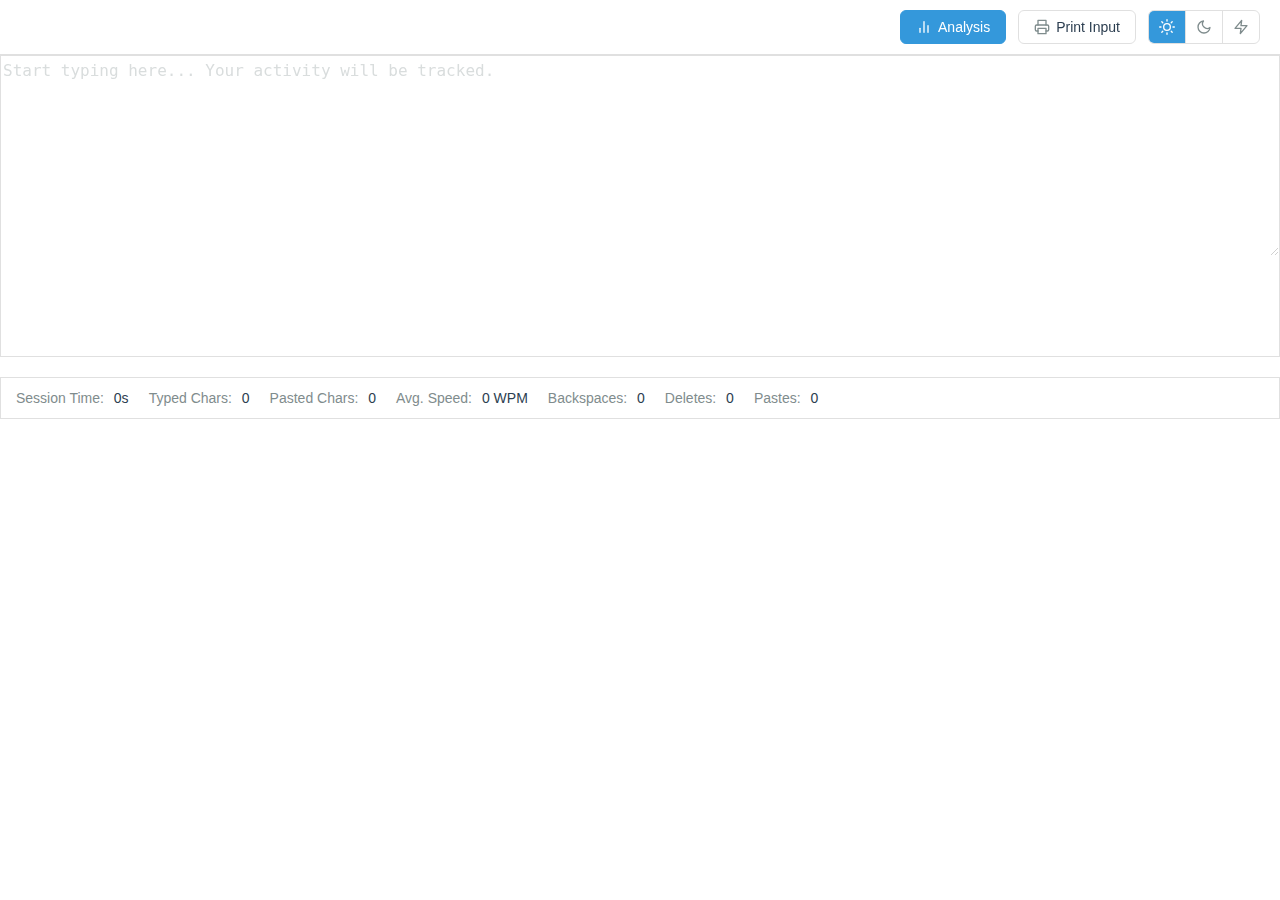
<file: index.html>
<!DOCTYPE html>
<html lang="en">
<head>
    <meta charset="UTF-8">
    <meta name="viewport" content="width=device-width, initial-scale=1.0">
    <title>Student Typing Tracker</title>
    <style>


html, body {
  height: 100%;
  margin: 0;
  padding: 0;
  /* You might want a base font family and color here that themes can override */
  font-family: sans-serif;
  color: #333; /* Default text color for light theme */
  background-color: #f4f4f4; /* Default background for light theme */
  transition: background-color 0.3s ease, color 0.3s ease; /* Smooth theme transition */
}


body.theme-light {
  background-color: #ffffff; /* Or your specific light theme background */
  color: #2c3e50;          /* Or your specific light theme text color */
}


body.theme-dark {
  background-color: #2c3e50; /* Example dark background */
  color: #ecf0f1;          /* Example light text for dark theme */
}

body.theme-dark #jsEditor,
body.theme-dark #highlighted-output-container {
    /* Specific styles for editor/output in dark mode if needed */
    /* e.g., border-color: #555; */
}



body.theme-blue-neon {
  background-color: #0d0d2b; /* Dark blue base */
  color: #00ffcc;          /* Neon cyan text */
}
body.theme-blue-neon #jsEditor,
body.theme-blue-neon #highlighted-output-container {
    /* Specific styles for editor/output in blue-neon mode if needed */
    /* e.g., border: 1px solid #00ffcc; */
    /* caret-color: #00ffcc; */
}

        .highlight-fast-no-mistake { background-color: var(--highlight-yellow-bg); border-bottom: 2px solid var(--color-warning); font-weight: 500;}

.highlight-slow { background-color: var(--highlight-green-bg); opacity: 1; }
.highlight-typed { /* No special style, or a very subtle one if desired */ }
.highlight-anomaly-speed { color: var(--color-error) !important; font-weight: bold; /* border-bottom: 2px dashed var(--color-error); */ } /* Removed border to keep focus on text color */

/* Neon theme specific overrides for better contrast/effect */
body.theme-blue-neon .highlight-pasted { text-shadow: 0 0 3px var(--color-error); }
body.theme-blue-neon .highlight-fast-no-mistake { text-shadow: 0 0 3px var(--color-warning); }
body.theme-blue-neon .highlight-no-mistake { background-color: rgba(var(--color-warning-rgb), 0.2); text-shadow: 0 0 2px var(--color-warning); }
body.theme-blue-neon .highlight-corrected { text-shadow: 0 0 3px var(--color-success); }
body.theme-blue-neon .highlight-slow { opacity: 1; text-shadow: 0 0 2px var(--color-success); }
body.theme-blue-neon .highlight-anomaly-speed { text-shadow: 0 0 5px var(--color-error); }
 

/* In both index.html and dashboard.html <style> sections */
    :root { /* DEFAULT THEME = LIGHT */
    --body-background-color: #f4f6f8; /* Light grey */
    --editor-bg: #ffffff;
    --header-bg: rgba(255, 255, 255, 0.9);
    --text-primary: #2c3e50;   /* Dark blue-grey for text */
    --text-secondary: #7f8c8d; /* Medium grey for secondary text */
    --border-color: #e0e0e0;   /* Light grey border */
    --color-primary-01: #3498db; /* A pleasant blue */
    --color-error: #e74c3c;    /* A clear red */
    --color-warning: #f39c12;  /* A clear orange/yellow */
    --color-success: #2ecc71;  /* A clear green */
    --color-bar-1: rgba(52, 152, 219, 0.7);  /* Primary blue with opacity */
    --color-bar-2: rgba(243, 156, 18, 0.7); /* Warning orange with opacity */
    --color-line-1: rgba(52, 152, 219, 0.8);
    --color-line-2: rgba(231, 76, 60, 0.8); /* Error red with opacity */
    --btn-primary-bg: var(--color-primary-01);
    --btn-primary-text: #ffffff;
    --btn-hover-bg: #2980b9; /* Darker shade of primary blue */

    /* Highlight colors for main.html text */
    --highlight-red-bg: rgba(231, 76, 60, 0.15);
    --highlight-yellow-bg: rgba(243, 156, 18, 0.15);
    --highlight-green-bg: rgba(46, 204, 113, 0.1);
    --color-warning-rgb: 243, 156, 18; /* For rgba in JS if needed */

    /* Modal specific (if different from editor-bg) */
    --modal-content-bg: var(--editor-bg);
    --modal-bg-overlay: rgba(0, 0, 0, 0.5);

    /* SVG icon stroke color */
    --icon-stroke-color: var(--text-secondary);
    --icon-stroke-color-active: var(--text-primary);
}

body.theme-dark {
    --body-background-color: #1a1d24; /* Darker */
    --editor-bg: #232730;      /* Slightly lighter than body */
    --header-bg: rgba(35, 39, 48, 0.85);
    --text-primary: #e0e0e0;   /* Off-white */
    --text-secondary: #909090; /* Lighter grey */
    --border-color: #383c4a;   /* Darker border */
    --color-primary-01: #5dade2; /* Lighter blue for dark mode */
    --color-error: #ff6b6b;
    --color-warning: #ffc078;
    --color-success: #76d7c4;
    --color-bar-1: rgba(93, 173, 226, 0.7);
    --color-bar-2: rgba(255, 192, 120, 0.7);
    --color-line-1: rgba(93, 173, 226, 0.8);
    --color-line-2: rgba(255, 107, 107, 0.8);
    --btn-primary-bg: var(--color-primary-01);
    --btn-primary-text: #1a1d24; /* Dark text on light blue button */
    --btn-hover-bg: #4a90e2; /* Slightly different hover */

    --highlight-red-bg: rgba(255, 107, 107, 0.2);
    --highlight-yellow-bg: rgba(255, 192, 120, 0.2);
    --highlight-green-bg: rgba(118, 215, 196, 0.15);
    --color-warning-rgb: 255, 192, 120;

    --modal-content-bg: var(--editor-bg);
    --modal-bg-overlay: rgba(0, 0, 0, 0.7);

    --icon-stroke-color: var(--text-secondary);
    --icon-stroke-color-active: var(--text-primary);
}

body.theme-blue-neon {
    --body-background-color: #0a0a23;
    --editor-bg: #00001a;
    --header-bg: rgba(10, 10, 40, 0.9);
    --text-primary: #00e5ff;      /* Bright Neon Cyan */
    --text-secondary: #00aacc;    /* Dimmer Neon Cyan */
    --border-color: #0077ff;      /* Neon Blue Border */
    --color-primary-01: #00e5ff;  /* Neon Cyan as primary accent */
    --color-error: #ff3366;      /* Neon Pink/Red */
    --color-warning: #ffff66;    /* Neon Yellow */
    --color-success: #66ff66;    /* Neon Green */
    --color-bar-1: rgba(0, 229, 255, 0.7);
    --color-bar-2: rgba(255, 255, 102, 0.7);
    --color-line-1: rgba(0, 229, 255, 0.8);
    --color-line-2: rgba(255, 51, 102, 0.8);
    --btn-primary-bg: var(--color-primary-01);
    --btn-primary-text: #0a0a23; /* Dark text on bright button */
    --btn-hover-bg: #00c4dd;

    --highlight-red-bg: rgba(255, 51, 102, 0.3);
    --highlight-yellow-bg: rgba(255, 255, 102, 0.3);
    --highlight-green-bg: rgba(102, 255, 102, 0.2);
    --color-warning-rgb: 255, 255, 102;

    --modal-content-bg: var(--editor-bg);
    --modal-bg-overlay: rgba(0, 10, 40, 0.8);

    --icon-stroke-color: var(--text-secondary);
    --icon-stroke-color-active: var(--text-primary);
     font-family: 'VT323', monospace; /* Apply to whole body for neon */
}

/* Update icon colors */
.btn svg, .theme-controls .theme-btn svg, .theme-controls-dashboard .theme-btn-dashboard svg {
    stroke: var(--icon-stroke-color); /* Use CSS variable for stroke */
}
.btn:hover svg, .theme-btn:hover svg, .theme-btn-dashboard:hover svg {
    stroke: var(--btn-primary-text); /* Or a specific hover icon color */
}
.theme-btn.active-theme svg, .theme-btn-dashboard.active-theme svg {
    stroke: var(--btn-primary-text) !important; /* Ensure active icon matches text */
}

/* Ensure calendar picker icon inverts on dark/neon themes for date inputs */
body.theme-dark .filters-container input[type="date"]::-webkit-calendar-picker-indicator,
body.theme-blue-neon .filters-container input[type="date"]::-webkit-calendar-picker-indicator {
    filter: invert(1);
}
body.theme-light .filters-container input[type="date"]::-webkit-calendar-picker-indicator {
    filter: none; /* Explicitly reset for light theme */
}

/* Text input placeholder color */
textarea::placeholder { color: var(--text-secondary); opacity: 1; }
#jsEditor { opacity: 1; /* Remove the 0.3 opacity from jsEditor */ }

/* General chart text color (Chart.js often needs direct config, but this helps some elements) */
.chart-container text, .chart-container .tick text { /* SVG text elements */
    fill: var(--text-secondary) !important;
}
.chart-container .chartjs-legend-title, .chart-container .chartjs-axis-title { /* Chart.js specific classes if they exist */
    color: var(--text-secondary) !important;
}
body.theme-blue-neon .dashboard-header h1,
body.theme-blue-neon .metric-card h3,
body.theme-blue-neon .metric-card .value,
body.theme-blue-neon .daily-insight-card h4 {
    text-shadow: 0 0 3px var(--color-primary-01), 0 0 5px var(--color-primary-01);
}

        .header {
            padding: 10px 20px;
            display: flex;
            justify-content: space-between;
            align-items: center;
            border-bottom: 1px solid var(--border-color);
            background-color: var(--header-bg);
            backdrop-filter: blur(8px);
            position: sticky;
            top: 0;
            z-index: 1000; /* Header above content but below modal */
        }

        .logo span { font-size: 1.5em; font-weight: bold; color: var(--color-primary-01); }

        
        .actions-group { display: flex; align-items: center; gap: 12px; }

        /* Button Styling (inspired by hamburger-dropdown example) */
        .btn {
            padding: 8px 15px; /* Consistent padding */
            font-size: 14px; /* Match label font-size */
            font-weight: 500; /* Match label font-weight */
            border: 1px solid var(--border-color);
            border-radius: 6px; /* Slightly more rounded */
            background-color: var(--editor-bg);
            color: var(--text-primary);
            cursor: pointer;
            display: flex;
            align-items: center;
            gap: 6px;
            white-space: nowrap;
            transition: all var(--transition-fast);
        }
        .btn:hover:not(:disabled) {
            background-color: var(--btn-hover-bg);
            color: var(--btn-primary-text);
            transform: translateY(-1px);
            box-shadow: 0 2px 4px rgba(0,0,0,0.1);
        }
        .btn:disabled {
            opacity: 0.6;
            cursor: not-allowed;
            background-color: var(--editor-bg);
            color: var(--text-secondary);
        }
        .btn-primary {
            background-color: var(--btn-primary-bg);
            color: var(--btn-primary-text);
            border-color: var(--btn-primary-bg);
        }
        .btn-primary:hover:not(:disabled) {
            background-color: var(--btn-hover-bg); /* Using btn-hover-bg for consistency */
            border-color: var(--btn-hover-bg);
        }
        .theme-blue-neon .btn { text-shadow: 0 0 2px var(--text-primary); }
        .btn svg { width: 16px; height: 16px; }

        /* Theme Controls (Specific Button Group) */
        .theme-controls {
            display: flex;
            border: 1px solid var(--border-color);
            border-radius: 6px;
            overflow: hidden; /* Clip inner borders */
        }
        .theme-controls .theme-btn {
            padding: 8px 10px !important; /* Override general .btn padding for smaller icon buttons */
            border: none !important; /* Remove individual borders */
            border-right: 1px solid var(--border-color) !important; /* Separator */
            border-radius: 0 !important; /* Square off internal buttons */
            background-color: transparent; /* Group has bg if needed, buttons transparent */
            color: var(--text-secondary); /* Default to secondary color */
        }
        .theme-controls .theme-btn:last-child { border-right: none !important; }
        .theme-controls .theme-btn:hover { background-color: var(--btn-hover-bg) !important; color: var(--btn-primary-text) !important; transform: none; box-shadow: none;}
        .theme-controls .theme-btn.active-theme { background-color: var(--btn-primary-bg) !important; color: var(--btn-primary-text) !important; }
        .theme-controls .theme-btn svg { stroke: currentColor; width: 16px; height: 16px; }

        .main-content {
            flex-grow: 1;
            display: flex;
            flex-direction: column;
            gap: 20px; /* Increased gap */
        }

        .input-area {
            display: flex;
            flex-direction: column;
            gap: 0;
            flex-grow: 1;
            min-height: 300px;
            border: 1px solid var(--border-color); /* Outer border for the whole input-area */
            overflow: hidden; /* Clip children if needed */
            background-color: var(--editor-bg); /* Background for the area */
        }

        #jsEditor {
            width: 100%;
            min-height: 200px;
            flex-grow: 1;

            font-size: 16px;
            line-height: 1.6;
            border: none; /* Remove individual border, parent has it */
            /* border-bottom: 1px dashed var(--border-color); */ /* Optional separator */
            background-color: transparent; /* Inherit from parent .input-area */
            color: var(--text-primary);
            resize: vertical;
            box-sizing: border-box;
        }
        #jsEditor:focus { outline: none; /* Parent focus can be handled if desired */ }

        #highlighted-output-container {
             /* border-top: 1px dashed var(--border-color); */ /* Separator from textarea */
             background-color: transparent; /* Inherit from parent .input-area */
             min-height: 100px;
             max-height: 400px;
             overflow-y: auto;
             font-size: 16px;
             line-height: 1.6;
             /* display: none; */
             white-space: pre-wrap;
             word-break: break-all;
             box-sizing: border-box;
             color: var(--text-secondary); /* Slightly dimmer for contrast with typed text */
        }
        .theme-blue-neon #highlighted-output-container { color: var(--text-secondary); }


        .highlight-fast-no-mistake { background-color: var(--highlight-yellow-bg); border-bottom: 2px solid var(--color-warning);}
        .highlight-corrected-slow { background-color: var(--highlight-green-bg); }
        .theme-blue-neon .highlight-pasted { text-shadow: 0 0 3px var(--color-error); }
        .theme-blue-neon .highlight-fast-no-mistake { text-shadow: 0 0 3px var(--color-warning); }
        .theme-blue-neon .highlight-corrected-slow { text-shadow: 0 0 3px var(--color-success); }

        .stats-bar {
            padding: 12px 15px; /* Consistent padding */
            background-color: var(--editor-bg);
            border: 1px solid var(--border-color);
            font-size: 14px; /* Match label font-size */
            display: flex;
            flex-wrap: wrap;
            gap: 8px 20px; /* Row gap, column gap */
            color: var(--text-secondary);
        }
        .stats-bar div { flex-shrink: 0; }
        .stats-bar span { font-weight: 500; color: var(--text-primary); margin-left: 6px; }
        .theme-blue-neon .stats-bar span { text-shadow: 0 0 2px var(--text-primary); }

        /* Modal Styles */
        .modal-overlay {
            position: fixed;
            top: 0;
            left: 0;
            width: 100%;
            height: 100%;
            background-color: var(--modal-bg);
            display: none; /* Hidden by default */
            justify-content: center;
            align-items: center;
            z-index: 1050; /* Above header */
            animation: fadeInModalOverlay 0.3s ease-out forwards;
        }
        .modal-overlay.show { display: flex; }

        .dashboard-modal-content {
            background-color: var(--modal-content-bg);
            border-radius: 8px;
            box-shadow: 0 10px 30px rgba(0,0,0,0.2);
            width: 90%;
            height: 90vh;
            max-width: 1200px;
            display: flex;
            flex-direction: column;
            overflow: hidden; /* Let iframe handle scrolling */
            animation: slideInModalContent 0.4s ease-out forwards;
        }
        .dashboard-modal-header {
            padding: 12px 20px;
            display: flex;
            justify-content: space-between;
            align-items: center;
            border-bottom: 1px solid var(--border-color);
            flex-shrink: 0;
        }
        .dashboard-modal-header h3 {
            margin: 0;
            font-size: 1.2em;
            font-weight: 600;
            color: var(--text-primary);
        }
        .theme-blue-neon .dashboard-modal-header h3 { text-shadow: 0 0 3px var(--text-primary); }
        .dashboard-modal-close-btn {
            background: none;
            border: none;
            font-size: 1.8em;
            color: var(--text-secondary);
            cursor: pointer;
            padding: 5px;
            line-height: 1;
        }
        .dashboard-modal-close-btn:hover { color: var(--color-error); }

        .dashboard-modal-body {
            flex-grow: 1;
            padding: 0; /* Iframe takes full space */
            overflow: hidden; /* Iframe handles its own scroll */
        }
        .dashboard-modal-body iframe {
            width: 100%;
            height: 100%;
            border: none;
        }

        @keyframes fadeInModalOverlay { from { opacity: 0; } to { opacity: 1; } }
        @keyframes slideInModalContent {
            from { opacity: 0; transform: translateY(30px) scale(0.98); }
            to { opacity: 1; transform: translateY(0) scale(1); }
        }

        @media print {
            body { background-color: white; color: black; }
            .header, .input-area textarea, .modal-overlay { display: none !important; }
            .main-content { padding: 0; }
            #highlighted-output-container {
                border: none; max-height: none; overflow: visible; font-size: 12pt;
                background-color: white !important; color: black !important;
            }
             .highlight-fast-no-mistake, .highlight-corrected-slow {
                background-color: transparent !important; color: black !important;
            }
            .highlight-pasted {
            border: 1px solid #ccc; /* This is fine for print */
            padding: 2px; /* Fine for print */
            background-color: #ffe0e0 !important; /* LIGHT RED BACKGROUND FOR PRINT - THIS IS GOOD */
            color: black !important; /* TEXT COLOR IS BLACK FOR PRINT */
        }

            .highlight-fast-no-mistake { font-style: italic; }
            .highlight-corrected-slow { opacity: 1; }
            .stats-bar { display: none; }
        }

        .highlight-slow { background-color: var(--highlight-green-bg); opacity: 1; }

        .highlight-slow {
            background-color: var(--highlight-green-bg);
            opacity: 1;
        }

.highlight-fast-no-mistake {
    background-color: var(--highlight-yellow-bg);
    border-bottom: 2px solid var(--color-warning);
    font-weight: 500;
}

.highlight-wpm-spike {
    background-color: rgba(231, 76, 60, 0.1); /* Very light red background */
    color: var(--color-error); /* Red text */
    /* border-bottom: 1px dashed var(--color-error); */
    font-style: italic;
}

/* If 'highlight-anomaly-speed' is used for WPM spikes text */
.highlight-anomaly-speed {
    background-color: rgba(231, 76, 60, 0.1); /* Very light red background */
    color: var(--color-error);                /* Red text */
    font-weight: normal;                      /* Normal for text (chart points might be bold) */
    /* border-bottom: 1px dotted var(--color-error); */
}

/* Default typed text (optional, if you want a very subtle distinction) */
.highlight-typed {
    /* No specific background by default, or a very subtle one */
    /* background-color: rgba(0,0,0,0.01); */
}


/* Theme-specific overrides for better contrast/effect on Neon */
body.theme-blue-neon .highlight-corrected {
    background-color: var(--highlight-green-bg) !important; /* Ensure it overrides */
    text-shadow: 0 0 3px var(--color-success);
}
body.theme-blue-neon .highlight-pasted { text-shadow: 0 0 3px var(--color-error); }
body.theme-blue-neon .highlight-fast-no-mistake { text-shadow: 0 0 3px var(--color-warning); }
body.theme-blue-neon .highlight-no-mistake {
    background-color: rgba(var(--color-warning-rgb), 0.2);
    text-shadow: 0 0 2px var(--color-warning);
}
body.theme-blue-neon .highlight-slow {
    opacity: 1;
    text-shadow: 0 0 2px var(--color-success);
}
body.theme-blue-neon .highlight-wpm-spike,
body.theme-blue-neon .highlight-anomaly-speed {
    background-color: rgba(255, 51, 102, 0.2); /* Neon light red background */
    color: var(--color-error);                 /* Neon red text */
    text-shadow: 0 0 3px var(--color-error);
}

/* Ensure your other highlight rules DON'T use !important unless necessary */
.highlight-no-mistake {
  color: #000000 ;  /* Example yellow - adjust to your actual yellow */
  background-color: #ffff00; /* Light yellow background */
}

.highlight-corrected {
  color: #000000;
  background-color: #00ff00;
}
.highlight-pasted {
    background-color: #f00; /* A light red/pinkish background for highlighting */
    color: #000000;
}

#highlighted-output-container {
    pointer-events: auto !important; /* Or remove the rule that sets it to none */
}
#highlighted-output-container span { /* Ensure spans also allow events */
    pointer-events: auto !important;
}
/* --- Core Highlighting for Typed, Pasted, Corrected --- */
.highlight-yellow-typed {
    background-color: #ffff00; /* LemonChiffon - Yellow */
    /* color: black; */ /* Ensure text is readable */
}
.highlight-red-pasted {
    background-color: #ff0000; /* LightCoral - Red */
    /* color: black; */ /* Ensure text is readable */
}
.highlight-green-corrected {
    background-color: #00ff00; /* LightGreen */
    /* color: black; */ /* Ensure text is readable */
}

/* --- Theme-specific overrides (examples) --- */
/* Light Theme (these are the defaults if no theme class is on body) */
.theme-light .highlight-yellow-typed { background-color: #ffff00;
color: #000000; }
.theme-light .highlight-red-pasted { background-color: #ff0000; 
    color: #000000; }
.theme-light .highlight-green-corrected { background-color: #00ff00;
    color: #000000;  }

/* Dark Theme */
.theme-dark .highlight-yellow-typed { background-color: #5a5a00; color: #f0f0f0; }
.theme-dark .highlight-red-pasted { background-color: #8b0000; color: #f0f0f0; }
.theme-dark .highlight-green-corrected { background-color: #006400; color: #f0f0f0; }

/* Blue Neon Theme */
.theme-blue-neon .highlight-yellow-typed { background-color: #3D3D00; color: #FFFF00; box-shadow: 0 0 3px #FFFF00; }
.theme-blue-neon .highlight-red-pasted { background-color: #550000; color: #FF6347; box-shadow: 0 0 3px #FF6347; }
.theme-blue-neon .highlight-green-corrected { background-color: #003300; color: #32CD32; box-shadow: 0 0 3px #32CD32; }


/* For sentence container and tooltips */
.sentence-block {
    display: block; /* Each sentence on a new line, helps with clarity */
    margin-bottom: 2px; /* Optional spacing */
    white-space: pre-wrap; /* Preserve spaces and newlines within the sentence */
}
.sentence-block span {
    /* Ensure spans within a sentence flow naturally */
    display: inline;
}
.live-sentence {
    opacity: 1; /* Optional: make live sentence slightly visually distinct */
}


/* Styles for highlighted output container and sentences */
#highlighted-output-container {
    /* Add or adjust existing styles like border, padding, height, overflow-y */
    white-space: normal; /* Allows inline-block children to wrap */
    line-height: 1.8;    /* Increased for better readability of inline blocks with tooltips */
    padding: 10px;
    /* Example:
    border: 1px solid #ccc;
    height: 300px;
    overflow-y: auto;
    */
}

.sentence-block {
    display: inline-block;  /* Key change: Sentences flow in-line but act like blocks */
    margin-right: 0.6em;   /* Space between sentences on the same line */
    margin-bottom: 0.4em;  /* Space below sentences if they wrap */
    padding: 3px 5px;      /* Internal padding for the sentence block */
    border-radius: 4px;    /* Optional: rounded corners for the block */
    vertical-align: top;   /* Align blocks from their top edge */
    /* transition: background-color 0.2s ease; /* Optional: smooth bg transition on hover */
}

/* Optional: Subtle background for sentence blocks on hover or by default */
/*
.theme-light .sentence-block { background-color: #f9f9f9; border: 1px solid #efefef;}
.theme-dark .sentence-block { background-color: #333; border: 1px solid #444; }
.theme-blue-neon .sentence-block { background-color: rgba(0, 30, 60, 0.5); border: 1px solid rgba(0, 100, 200, 0.7); }
*/


/* Spans within sentence-block (the actual text parts) */
.sentence-block span { /* This targets all spans including colored ones and the tooltip */
    display: inline; /* Default for span, but good to be explicit */
}

.highlight-yellow-typed,
.highlight-red-pasted,
.highlight-green-corrected {
    /* Your existing background and color styles */
    /* background-color: #fffacd; color: black; (example) */
    padding: 1px 0; /* Minimal vertical padding if needed */
    white-space: pre-wrap; /* Crucial: Respects newlines and spaces within the text */
}

/* Styles for the always-visible tooltip data */
.tooltip-visible-data {
    display: inline; /* Keep it on the same line as sentence text */
    font-size: 0.8em;
    margin-left: 0.5em; /* Space it from the sentence text */
    font-style: italic;
    padding: 1px 4px;
    border-radius: 3px;
    opacity: 0.85; /* Make it slightly less prominent */
}

/* Theme-specific styling for the visible tooltip */
.theme-light .tooltip-visible-data {
    color: #555;
    background-color: rgba(0,0,0,0.04);
}
.theme-dark .tooltip-visible-data {
    color: #bbb;
    background-color: rgba(255,255,255,0.08);
}
.theme-blue-neon .tooltip-visible-data {
    color: #a0d8ff; /* Lighter blue for text */
    background-color: rgba(0, 50, 100, 0.4); /* Darker, semi-transparent blue */
    /* border: 1px solid rgba(0, 120, 255, 0.3); */
}

.live-sentence {
    /* Optional: Slightly different style for the live sentence block */
    /* box-shadow: 0 0 5px rgba(0, 150, 255, 0.5); */
}
.live-sentence .tooltip-visible-data {
    opacity: 0.7; /* Make live tooltip even more subtle */
}


.btn svg {
    width: 16px; /* Already in your CSS, ensure it's there */
    height: 16px; /* Already in your CSS, ensure it's there */
    stroke: var(--icon-stroke-color); /* Default for .btn */
}

/* ADD THIS RULE (or modify existing .btn-primary rules if you have them for svg): */
.btn-primary svg {
    stroke: var(--btn-primary-text); /* Override for .btn-primary, to match its text color */
}

.btn:hover svg, .theme-btn:hover svg, .theme-btn-dashboard:hover svg {
    stroke: var(--btn-primary-text); /* This should already be in your CSS */
}

.theme-controls .theme-btn svg {
    stroke: currentColor; /* This should already be in your CSS, specific for theme buttons */
    /* width: 16px; height: 16px; are also defined for these specifically or inherited */
}

.theme-btn.active-theme svg, .theme-btn-dashboard.active-theme svg {
    stroke: var(--btn-primary-text) !important; /* This should already be in your CSS */
}




#highlighted-output-container {
    /* Ensure it allows children to flow and wrap as blocks or inline-blocks */
    padding: 10px; /* Add some padding if not already there */
    line-height: 1; /* Reset line-height for the container if it interferes */
}

.segment-wrapper {
    display: inline-block; /* Segments flow inline but act as blocks */
    position: relative;
    margin: 25px 5px 5px 5px; /* Top margin for tooltip, others for spacing */
    vertical-align: top; /* Align blocks from their top edge */
}

.segment-text-content {
    display: block; /* Text content takes full width of its color block */
    padding: 4px 6px;
    border-radius: 3px;
    color: #000000 !important; /* Ensure black text on colored backgrounds for these segments */
    font-size: 1em; /* Match editor font size or adjust as needed */
    line-height: 1.5; /* Normal line height for text within segment */
    white-space: pre-wrap; /* Preserve spaces and newlines within the segment text */
}

.segment-tooltip {
    position: absolute;
    bottom: 100%; /* Position directly above the wrapper's top edge */
    left: 50%;
    transform: translateX(-50%);
    margin-bottom: 4px; /* Space between tooltip and segment block */
    padding: 3px 6px;
    background-color: var(--editor-bg); /* Use theme variable for background */
    border: 1px solid var(--border-color); /* Use theme variable for border */
    color: var(--text-primary); /* Use theme variable for text */
    border-radius: 4px;
    font-size: 0.75em;
    white-space: nowrap;
    z-index: 10; /* Ensure tooltip is above segment text */
    box-shadow: 0 1px 3px rgba(0,0,0,0.1);
}

/* Ensure theme specific colors for tooltip text/bg if needed */
body.theme-dark .segment-tooltip {
    background-color: #3a3f4b; /* Example dark tooltip background */
    border-color: #505562;
    color: #e0e0e0;
}
body.theme-blue-neon .segment-tooltip {
    background-color: #001f3f; /* Dark blue neon tooltip background */
    border-color: var(--text-secondary);
    color: var(--text-primary);
    box-shadow: 0 0 3px var(--text-secondary);
}
#highlighted-output-container {
    /* Ensure it allows children to flow and wrap as blocks or inline-blocks */
    padding: 10px; /* Add some padding if not already there */
    line-height: 1; /* Reset line-height for the container if it interferes */
}

.segment-wrapper {
    display: inline-block; /* Segments flow inline but act as blocks */
    position: relative;
    margin: 25px 5px 5px 5px; /* Top margin for tooltip, others for spacing */
    vertical-align: top; /* Align blocks from their top edge */
}

.segment-text-content {
    display: block; /* Text content takes full width of its color block */
    padding: 4px 6px;
    border-radius: 3px;
    color: #000000 !important; /* Ensure black text on colored backgrounds for these segments */
    font-size: 1em; /* Match editor font size or adjust as needed */
    line-height: 1.5; /* Normal line height for text within segment */
    white-space: pre-wrap; /* Preserve spaces and newlines within the segment text */
}

.segment-tooltip {
    position: absolute;
    bottom: 100%; /* Position directly above the wrapper's top edge */
    left: 50%;
    transform: translateX(-50%);
    margin-bottom: 4px; /* Space between tooltip and segment block */
    padding: 3px 6px;
    background-color: var(--editor-bg); /* Use theme variable for background */
    border: 1px solid var(--border-color); /* Use theme variable for border */
    color: var(--text-primary); /* Use theme variable for text */
    border-radius: 4px;
    font-size: 0.75em;
    white-space: nowrap;
    z-index: 10; /* Ensure tooltip is above segment text */
    box-shadow: 0 1px 3px rgba(0,0,0,0.1);
}

/* Ensure theme specific colors for tooltip text/bg if needed */
body.theme-dark .segment-tooltip {
    background-color: #3a3f4b; /* Example dark tooltip background */
    border-color: #505562;
    color: #e0e0e0;
}
body.theme-blue-neon .segment-tooltip {
    background-color: #001f3f; /* Dark blue neon tooltip background */
    border-color: var(--text-secondary);
    color: var(--text-primary);
    box-shadow: 0 0 3px var(--text-secondary);
}


</style>
</head>
<body>
    <div class="header">
        <div class="logo">
            <span></span>
        </div>
        <div class="actions-group">
            <button class="btn btn-primary" id="analysisButton"> <!-- Made primary -->
                <svg xmlns="http://www.w3.org/2000/svg" width="16" height="16" viewBox="0 0 24 24" fill="none" stroke="currentColor" stroke-width="2" stroke-linecap="round" stroke-linejoin="round">
                    <line x1="18" y1="20" x2="18" y2="10"></line>
                    <line x1="12" y1="20" x2="12" y2="4"></line>
                    <line x1="6" y1="20" x2="6" y2="14"></line>
                </svg>
                Analysis
            </button>
            <button class="btn" id="printButton">
                <svg xmlns="http://www.w3.org/2000/svg" width="16" height="16" viewBox="0 0 24 24" fill="none" stroke="currentColor" stroke-width="2" stroke-linecap="round" stroke-linejoin="round">
                    <polyline points="6 9 6 2 18 2 18 9"></polyline>
                    <path d="M6 18H4a2 2 0 0 1-2-2v-5a2 2 0 0 1 2-2h16a2 2 0 0 1 2 2v5a2 2 0 0 1-2 2h-2"></path>
                    <rect x="6" y="14" width="12" height="8"></rect>
                </svg>
                Print Input
            </button>
            <div class="theme-controls">
                <button class="btn theme-btn" id="themeLightBtn" title="Light Theme">
                    <svg xmlns="http://www.w3.org/2000/svg" width="16" height="16" viewBox="0 0 24 24" fill="none" stroke="currentColor" stroke-width="2" stroke-linecap="round" stroke-linejoin="round">
                        <circle cx="12" cy="12" r="5"></circle>
                        <line x1="12" y1="1" x2="12" y2="3"></line>
                        <line x1="12" y1="21" x2="12" y2="23"></line>
                        <line x1="4.22" y1="4.22" x2="5.64" y2="5.64"></line>
                        <line x1="18.36" y1="18.36" x2="19.78" y2="19.78"></line>
                        <line x1="1" y1="12" x2="3" y2="12"></line>
                        <line x1="21" y1="12" x2="23" y2="12"></line>
                        <line x1="4.22" y1="19.78" x2="5.64" y2="18.36"></line>
                        <line x1="18.36" y1="5.64" x2="19.78" y2="4.22"></line>
                    </svg>
                </button>
                <button class="btn theme-btn" id="themeDarkBtn" title="Dark Theme">
                    <svg xmlns="http://www.w3.org/2000/svg" width="16" height="16" viewBox="0 0 24 24" fill="none" stroke="currentColor" stroke-width="2" stroke-linecap="round" stroke-linejoin="round">
                        <path d="M21 12.79A9 9 0 1 1 11.21 3 7 7 0 0 0 21 12.79z"></path>
                    </svg>
                </button>
                <button class="btn theme-btn" id="themeBlueNeonBtn" title="Blue Neon Theme">
                    <svg xmlns="http://www.w3.org/2000/svg" width="16" height="16" viewBox="0 0 24 24" fill="none" stroke="currentColor" stroke-width="2" stroke-linecap="round" stroke-linejoin="round">
                        <polygon points="13 2 3 14 12 14 11 22 21 10 12 10 13 2"></polygon>
                    </svg>
                </button>
            </div>
        </div>
    </div>

    <div class="main-content">
        <div class="input-area">
            <textarea id="jsEditor" placeholder="Start typing here... Your activity will be tracked."style="opacity: 0.3"></textarea>
            <div id="highlighted-output-container"></div>
        </div>
        <div class="stats-bar">
            <div>Session Time: <span id="statSessionTime">0s</span></div>
            <div>Typed Chars: <span id="statTypedChars">0</span></div>
            <div>Pasted Chars: <span id="statPastedChars">0</span></div>
            <div>Avg. Speed: <span id="statAvgSpeed">0 WPM</span></div>
            <div>Backspaces: <span id="statBackspaces">0</span></div>
            <div>Deletes: <span id="statDeletes">0</span></div>
            <div>Pastes: <span id="statPasteCount">0</span></div>
        </div>
    </div>

    <!-- Dashboard Modal -->
    <div class="modal-overlay" id="dashboardModalOverlay">
        <div class="dashboard-modal-content">
            <div class="dashboard-modal-header">
                <h3>Tracking Dashboard</h3>
                <button class="dashboard-modal-close-btn" id="closeDashboardModalBtn">×</button>
            </div>
            <div class="dashboard-modal-body">
                <iframe id="dashboardFrame" src="about:blank"></iframe>
            </div>
        </div>
    </div>

    <script src="main.js"></script>
</body>
</html>
</file>
